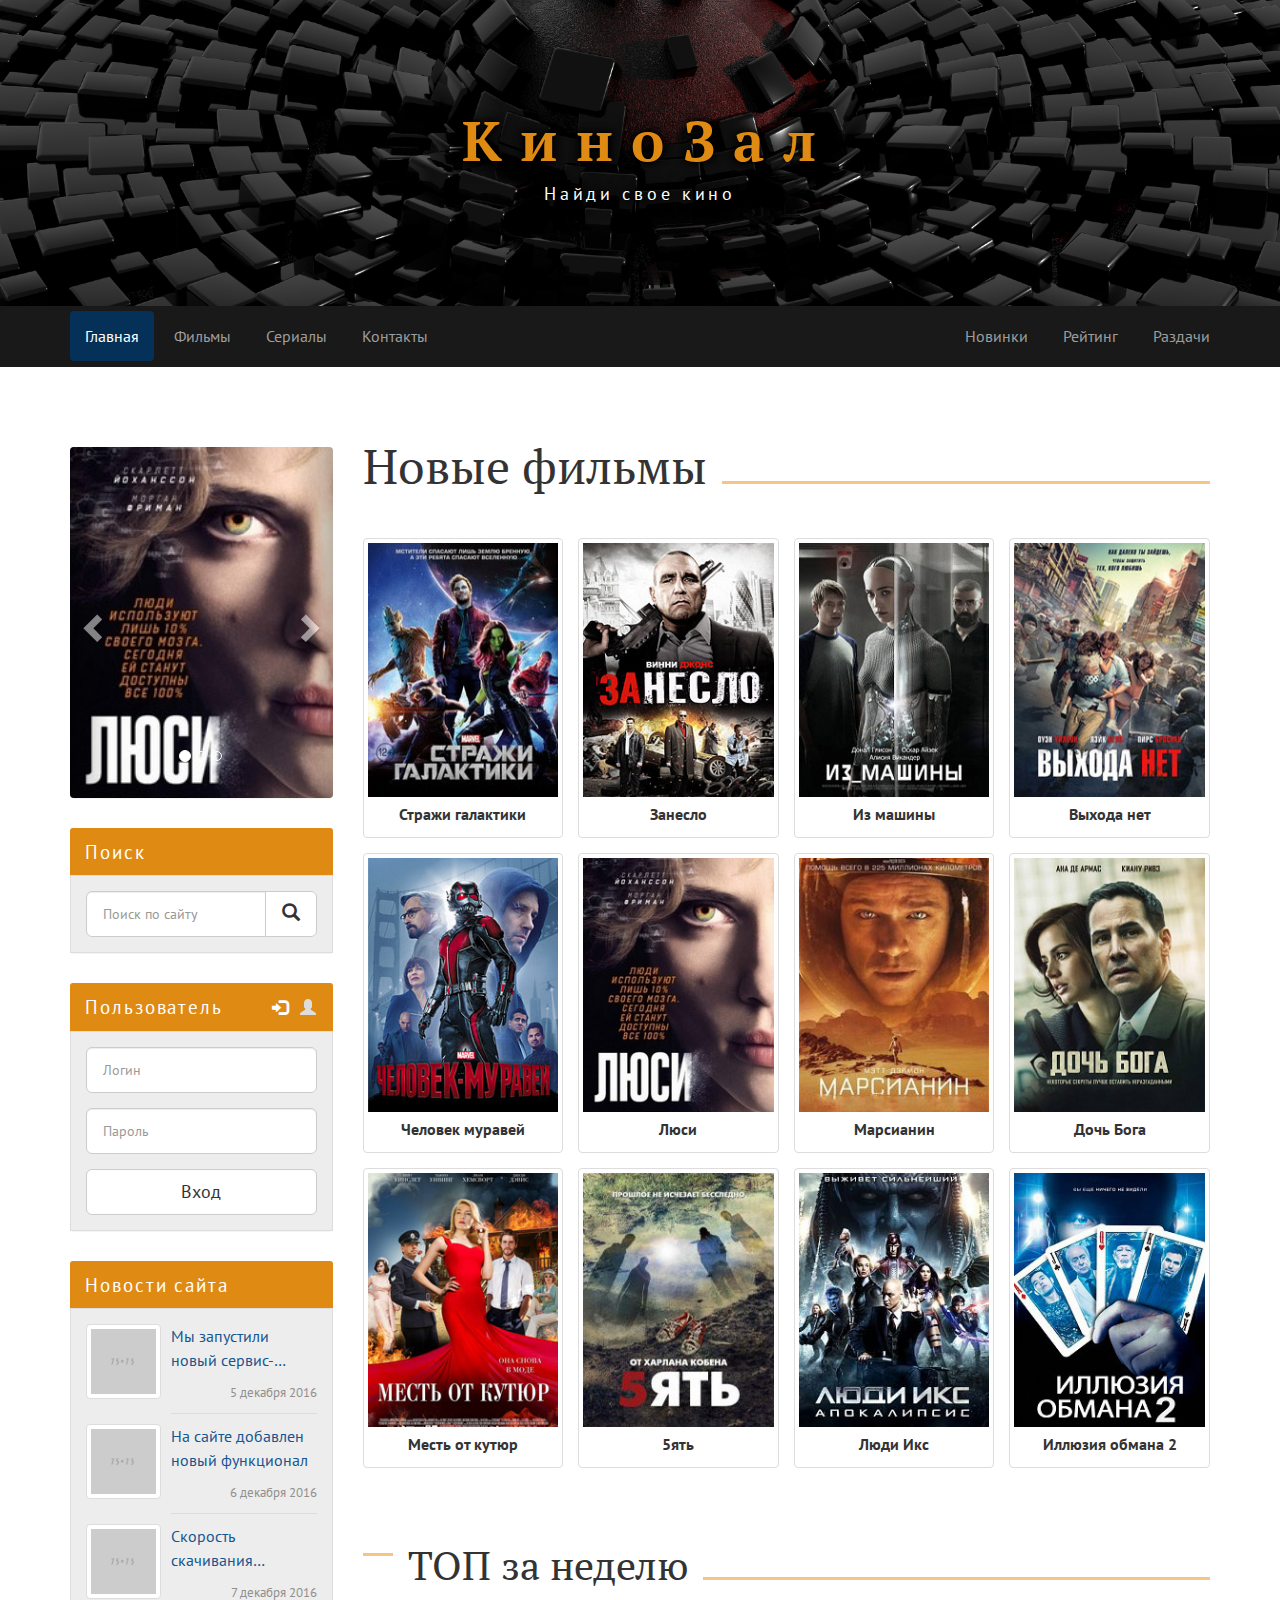
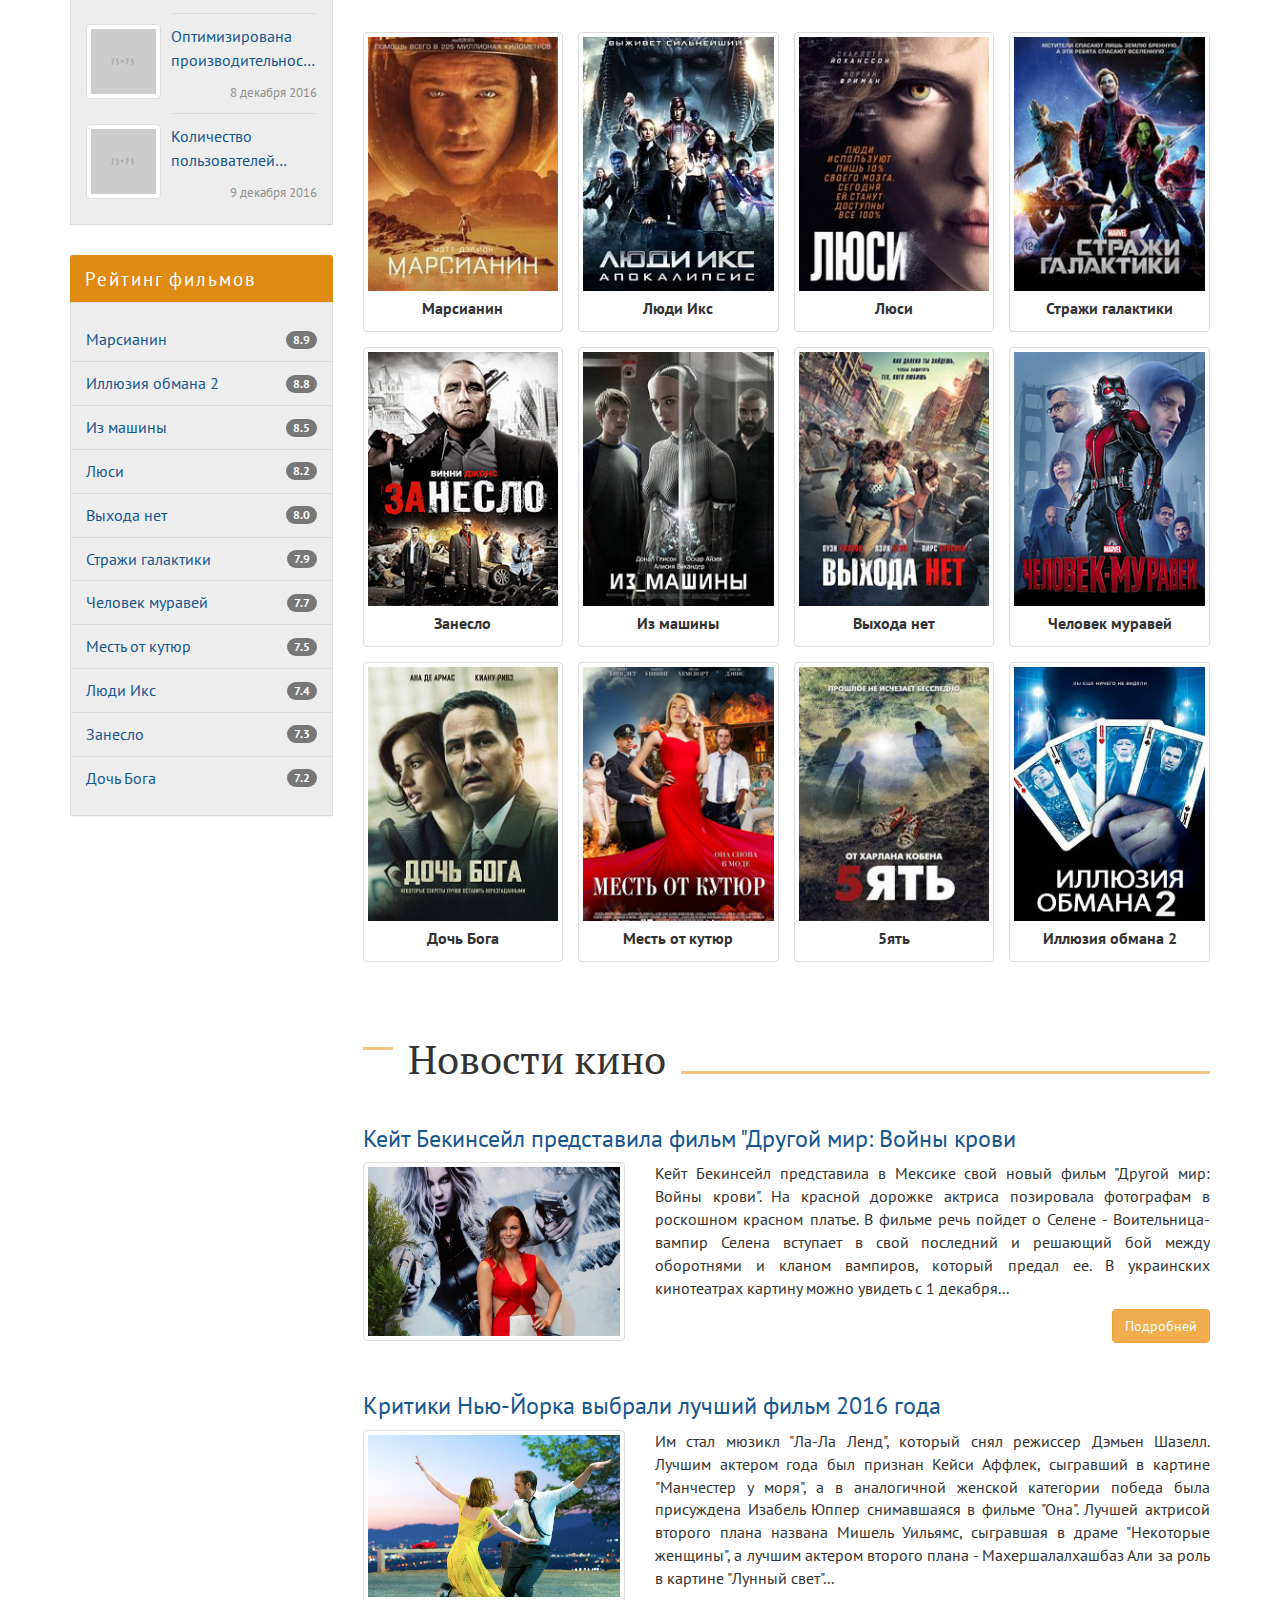
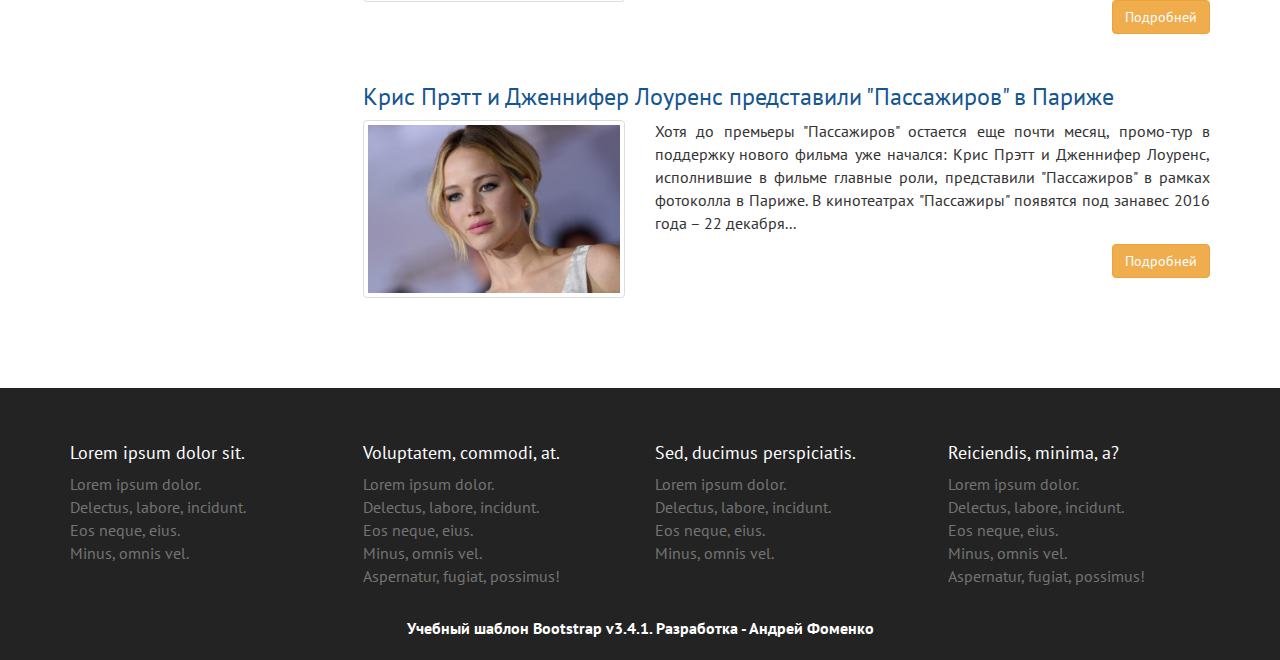
<file: index.html>
<!DOCTYPE html>

<html lang="ru">

<head>
  <meta charset="UTF-8">
  <meta name="viewport" content="width=device-width, initial-scale=1.0, minimum-scale=1.0">
  <meta http-equiv="X-UA-Compatible" content="ie=edge">
  <title>КиноЗал</title>
  <link href="libs/bootstrap/dist/css/bootstrap.min.css" rel="stylesheet">
  <link href="https://fonts.googleapis.com/css2?family=PT+Sans:wght@400;700&family=PT+Serif:wght@400;700&display=swap"
    rel="stylesheet">
  <link href="assets/css/style.css" rel="stylesheet">
  <link rel="icon" href="assets/img/favicon.png" type="image/x-icon">
  <!--[if lt IE 9]>
  <script src="https://oss.maxcdn.com/html5shiv/3.7.3/html5shiv.min.js"></script>
  <script src="https://oss.maxcdn.com/respond/1.4.2/respond.min.js"></script>
  <![endif]-->
</head>

<body>
  <header class="header">
    <div class="header-logo">
      <div class="container">

        <strong class="header-logo__title">КиноЗал</strong>
        <span class="header-logo__description">Найди свое кино</span>
      </div>
    </div>

    <div class="header-menu">
      <nav class="navbar navbar-inverse navbar-static-top">
        <div class="container">

          <div class="navbar-header">
            <button type="button" class="navbar-toggle collapsed" data-toggle="collapse" data-target="#navbar-top"
              aria-expanded="false">
              <span class="sr-only">Toggle navigation</span>
              <span class="icon-bar"></span>
              <span class="icon-bar"></span>
              <span class="icon-bar"></span>
            </button>

          </div>

          <div class="collapse navbar-collapse" id="navbar-top">
            <ul class="nav navbar-nav navbar-left">
              <li class="active"><a href="#">Главная<span class="sr-only">(current)</span></a></li>
              <li><a href="page.html">Фильмы</a></li>
              <li><a href="#">Сериалы</a></li>
              <li><a href="#">Контакты</a></li>

            </ul>

            <ul class="nav navbar-nav navbar-right">
              <li><a href="#">Новинки</a></li>
              <li><a href="#">Рейтинг</a></li>
              <li><a href="#">Раздачи</a></li>
            </ul>
          </div>
        </div>
      </nav>
    </div>
  </header>

  <div class="container">
    <div class="row">

      <main class="main col-lg-9 col-lg-push-3 col-md-8 col-md-push-4">

        <section class="site-search panel panel-info visible-sm visible-xs">
          <div class="panel-heading">Поиск</div>
          <div class="panel-body">

            <form action="search">
              <div class="input-group input-group-lg">
                <input class="form-control" name="search" type="search" placeholder="Поиск по сайту">
                <span class="input-group-btn">
                  <button class="btn btn-default" type="submit">
                    <span class="glyphicon glyphicon-search"></span>
                  </button>
                </span>
              </div>
            </form>
          </div>
        </section>

        <section class="user-login panel panel-info visible-sm visible-xs">
          <div class="panel-heading">Пользователь</div>
          <div class="panel-body">

            <ul class="user-login__tabs nav nav-tabs" role="tablist">
              <li role="presentation" class="active">
                <a href="#user-login-main" aria-controls="user-login-main" role="tab" data-toggle="tab">
                  <span class="glyphicon glyphicon-log-in"></span>
                </a>
              </li>
              <li role="presentation">
                <a href="#user-registration-main" aria-controls="user-registration-main" role="tab" data-toggle="tab">
                  <span class="glyphicon glyphicon-user"></span>
                </a>
              </li>
            </ul>

            <div class="user-login__content tab-content">
              <div role="tabpanel" class="tab-pane fade in active" id="user-login-main">
                <form action="login">
                  <div class="form-group">
                    <input class="form-control input-lg" type="text" placeholder="Логин">
                  </div>
                  <div class="form-group">
                    <input class="form-control input-lg" type="password" placeholder="Пароль">
                  </div>
                  <button class="btn btn-default btn-block btn-lg" type="submit">Вход</button>
                </form>
              </div>

              <div role="tabpanel" class="tab-pane fade" id="user-registration-main">
                <form action="registration">
                  <div class="form-group">
                    <input class="form-control input-lg" type="text" placeholder="Логин">
                  </div>
                  <div class="form-group">
                    <input class="form-control input-lg" type="password" placeholder="Пароль">
                  </div>
                  <div class="form-group">
                    <input class="form-control input-lg" type="email" placeholder="Email">
                  </div>
                  <button class="btn btn-default btn-block btn-lg" type="submit">Регистрация</button>
                </form>
              </div>
            </div>

          </div>
        </section>

        <section class="new-films">
          <h1 class="new-films-title">Новые фильмы</h1>
          <div class="new-films-row row">

            <article class="new-films-item col-lg-3 col-sm-4 col-xs-6">
              <div class="new-films-item__thumbnail thumbnail">
                <a href="">
                  <img class="new-films-item__img" src="assets/img/films/1266931.jpg" alt="">
                  <div class="new-films-item__caption caption">
                    <h3 class="new-films-item__title">Стражи галактики</h3>
                  </div>
                </a>
              </div>
            </article>

            <article class="new-films-item col-lg-3 col-sm-4 col-xs-6">
              <div class="new-films-item__thumbnail thumbnail">
                <a href="">
                  <img class="new-films-item__img" src="assets/img/films/1289488.jpg" alt="">
                  <div class="new-films-item__caption caption">
                    <h3 class="new-films-item__title">Занесло</h3>
                  </div>
                </a>
              </div>
            </article>

            <article class="new-films-item col-lg-3 col-sm-4 col-xs-6">
              <div class="new-films-item__thumbnail thumbnail">
                <a href="">
                  <img class="new-films-item__img" src="assets/img/films/1341151.jpg" alt="">
                  <div class="new-films-item__caption caption">
                    <h3 class="new-films-item__title">Из машины</h3>
                  </div>
                </a>
              </div>
            </article>

            <article class="new-films-item col-lg-3 col-sm-4 col-xs-6">
              <div class="new-films-item__thumbnail thumbnail">
                <a href="">
                  <img class="new-films-item__img" src="assets/img/films/1381061.jpg" alt="">
                  <div class="new-films-item__caption caption">
                    <h3 class="new-films-item__title">Выхода нет</h3>
                  </div>
                </a>
              </div>
            </article>

            <article class="new-films-item col-lg-3 col-sm-4 col-xs-6">
              <div class="new-films-item__thumbnail thumbnail">
                <a href="">
                  <img class="new-films-item__img" src="assets/img/films/1393263.jpg" alt="">
                  <div class="new-films-item__caption caption">
                    <h3 class="new-films-item__title">Человек муравей</h3>
                  </div>
                </a>
              </div>
            </article>

            <article class="new-films-item col-lg-3 col-sm-4 col-xs-6">
              <div class="new-films-item__thumbnail thumbnail">
                <a href="">
                  <img class="new-films-item__img" src="assets/img/films/1263242.jpg" alt="">
                  <div class="new-films-item__caption caption">
                    <h3 class="new-films-item__title">Люси</h3>
                  </div>
                </a>
              </div>
            </article>

            <article class="new-films-item col-lg-3 col-sm-4 col-xs-6">
              <div class="new-films-item__thumbnail thumbnail">
                <a href="">
                  <img class="new-films-item__img" src="assets/img/films/1401663.jpg" alt="">
                  <div class="new-films-item__caption caption">
                    <h3 class="new-films-item__title">Марсианин</h3>
                  </div>
                </a>
              </div>
            </article>

            <article class="new-films-item col-lg-3 col-sm-4 col-xs-6">
              <div class="new-films-item__thumbnail thumbnail">
                <a href="">
                  <img class="new-films-item__img" src="assets/img/films/1415999.jpg" alt="">
                  <div class="new-films-item__caption caption">
                    <h3 class="new-films-item__title">Дочь Бога</h3>
                  </div>
                </a>
              </div>
            </article>

            <article class="new-films-item col-lg-3 col-sm-4 col-xs-6">
              <div class="new-films-item__thumbnail thumbnail">
                <a href="">
                  <img class="new-films-item__img" src="assets/img/films/1423264.jpg" alt="">
                  <div class="new-films-item__caption caption">
                    <h3 class="new-films-item__title">Месть от кутюр</h3>
                  </div>
                </a>
              </div>
            </article>

            <article class="new-films-item col-lg-3 col-sm-4 col-xs-6">
              <div class="new-films-item__thumbnail thumbnail">
                <a href="">
                  <img class="new-films-item__img" src="assets/img/films/1441076.jpg" alt="">
                  <div class="new-films-item__caption caption">
                    <h3 class="new-films-item__title">5ять</h3>
                  </div>
                </a>
              </div>
            </article>

            <article class="new-films-item col-lg-3 col-sm-4 col-xs-6">
              <div class="new-films-item__thumbnail thumbnail">
                <a href="">
                  <img class="new-films-item__img" src="assets/img/films/1453229.jpg" alt="">
                  <div class="new-films-item__caption caption">
                    <h3 class="new-films-item__title">Люди Икс</h3>
                  </div>
                </a>
              </div>
            </article>

            <article class="new-films-item col-lg-3 col-sm-4 col-xs-6">
              <div class="new-films-item__thumbnail thumbnail">
                <a href="">
                  <img class="new-films-item__img" src="assets/img/films/1455536.jpg" alt="">
                  <div class="new-films-item__caption caption">
                    <h3 class="new-films-item__title">Иллюзия обмана 2</h3>
                  </div>
                </a>
              </div>
            </article>

          </div>
        </section>

        <section class="top-week">
          <h2 class="top-week-title">ТОП за неделю</h2>
          <div class="top-week-row row">

            <article class="top-week-item col-lg-3 col-sm-4 col-xs-6">
              <div class="top-week-item__thumbnail thumbnail">
                <a href="">
                  <img class="top-week-item__img" src="assets/img/films/1401663.jpg" alt="">
                  <div class="top-week-item__caption caption">
                    <h3 class="top-week-item__title">Марсианин</h3>
                  </div>
                </a>
              </div>
            </article>

            <article class="top-week-item col-lg-3 col-sm-4 col-xs-6">
              <div class="top-week-item__thumbnail thumbnail">
                <a href="">
                  <img class="top-week-item__img" src="assets/img/films/1453229.jpg" alt="">
                  <div class="top-week-item__caption caption">
                    <h3 class="top-week-item__title">Люди Икс</h3>
                  </div>
                </a>
              </div>
            </article>

            <article class="top-week-item col-lg-3 col-sm-4 col-xs-6">
              <div class="top-week-item__thumbnail thumbnail">
                <a href="">
                  <img class="top-week-item__img" src="assets/img/films/1263242.jpg" alt="">
                  <div class="top-week-item__caption caption">
                    <h3 class="top-week-item__title">Люси</h3>
                  </div>
                </a>
              </div>
            </article>

            <article class="top-week-item col-lg-3 col-sm-4 col-xs-6">
              <div class="top-week-item__thumbnail thumbnail">
                <a href="">
                  <img class="top-week-item__img" src="assets/img/films/1266931.jpg" alt="">
                  <div class="top-week-item__caption caption">
                    <h3 class="top-week-item__title">Стражи галактики</h3>
                  </div>
                </a>
              </div>
            </article>

            <article class="top-week-item col-lg-3 col-sm-4 col-xs-6">
              <div class="top-week-item__thumbnail thumbnail">
                <a href="">
                  <img class="top-week-item__img" src="assets/img/films/1289488.jpg" alt="">
                  <div class="top-week-item__caption caption">
                    <h3 class="top-week-item__title">Занесло</h3>
                  </div>
                </a>
              </div>
            </article>

            <article class="top-week-item col-lg-3 col-sm-4 col-xs-6">
              <div class="top-week-item__thumbnail thumbnail">
                <a href="">
                  <img class="top-week-item__img" src="assets/img/films/1341151.jpg" alt="">
                  <div class="top-week-item__caption caption">
                    <h3 class="top-week-item__title">Из машины</h3>
                  </div>
                </a>
              </div>
            </article>

            <article class="top-week-item col-lg-3 col-sm-4 col-xs-6">
              <div class="top-week-item__thumbnail thumbnail">
                <a href="">
                  <img class="top-week-item__img" src="assets/img/films/1381061.jpg" alt="">
                  <div class="top-week-item__caption caption">
                    <h3 class="top-week-item__title">Выхода нет</h3>
                  </div>
                </a>
              </div>
            </article>

            <article class="top-week-item col-lg-3 col-sm-4 col-xs-6">
              <div class="top-week-item__thumbnail thumbnail">
                <a href="">
                  <img class="top-week-item__img" src="assets/img/films/1393263.jpg" alt="">
                  <div class="top-week-item__caption caption">
                    <h3 class="top-week-item__title">Человек муравей</h3>
                  </div>
                </a>
              </div>
            </article>

            <article class="top-week-item col-lg-3 col-sm-4 col-xs-6">
              <div class="top-week-item__thumbnail thumbnail">
                <a href="">
                  <img class="top-week-item__img" src="assets/img/films/1415999.jpg" alt="">
                  <div class="top-week-item__caption caption">
                    <h3 class="top-week-item__title">Дочь Бога</h3>
                  </div>
                </a>
              </div>
            </article>

            <article class="top-week-item col-lg-3 col-sm-4 col-xs-6">
              <div class="top-week-item__thumbnail thumbnail">
                <a href="">
                  <img class="top-week-item__img" src="assets/img/films/1423264.jpg" alt="">
                  <div class="top-week-item__caption caption">
                    <h3 class="top-week-item__title">Месть от кутюр</h3>
                  </div>
                </a>
              </div>
            </article>

            <article class="top-week-item col-lg-3 col-sm-4 col-xs-6">
              <div class="top-week-item__thumbnail thumbnail">
                <a href="">
                  <img class="top-week-item__img" src="assets/img/films/1441076.jpg" alt="">
                  <div class="top-week-item__caption caption">
                    <h3 class="top-week-item__title">5ять</h3>
                  </div>
                </a>
              </div>
            </article>

            <article class="top-week-item col-lg-3 col-sm-4 col-xs-6">
              <div class="top-week-item__thumbnail thumbnail">
                <a href="">
                  <img class="top-week-item__img" src="assets/img/films/1455536.jpg" alt="">
                  <div class="top-week-item__caption caption">
                    <h3 class="top-week-item__title">Иллюзия обмана 2</h3>
                  </div>
                </a>
              </div>
            </article>

          </div>
        </section>

        <section class="film-news">
          <h2 class="film-news__title">Новости кино</h2>

          <article class="film-news-item">
            <h3 class="film-news-item__title">
              <a href="">Кейт Бекинсейл представила фильм "Другой мир: Войны крови</a>
            </h3>
            <div class="row">
              <div class="col-sm-4">
                <div class="film-news-item__thumbnail thumbnail">
                  <img class="film-news-item__img" src="assets/img/news/news-1.jpg" alt="Кадр из фильма">
                </div>
              </div>
              <div class="col-sm-8">
                <p class="film-news-item__about">Кейт Бекинсейл представила в Мексике свой новый фильм "Другой мир:
                  Войны крови". На красной дорожке актриса позировала фотографам в роскошном красном платье. В фильме
                  речь пойдет о Селене - Воительница-вампир Селена вступает в свой последний и решающий бой между
                  оборотнями и кланом вампиров, который предал ее. В украинских кинотеатрах картину можно увидеть с 1
                  декабря...</p>
                <a href="#" class="film-news-item__btn btn btn-warning" role="button">Подробней</a>
              </div>
            </div>
          </article>

          <article class="film-news-item">
            <h3 class="film-news-item__title"><a href="">Критики Нью-Йорка выбрали лучший фильм 2016 года</a></h3>
            <div class="row">
              <div class="col-sm-4">
                <div class="film-news-item__thumbnail thumbnail">
                  <img class="film-news-item__img" src="assets/img/news/news-2.jpg" alt="Кадр из фильма">
                </div>
              </div>
              <div class="col-sm-8">
                <p class="film-news-item__about">Им стал мюзикл "Ла-Ла Ленд", который снял режиссер Дэмьен Шазелл.
                  Лучшим актером года был признан Кейси Аффлек, сыгравший в картине "Манчестер у моря", а в аналогичной
                  женской категории победа была присуждена Изабель Юппер снимавшаяся в фильме "Она". Лучшей актрисой
                  второго плана названа Мишель Уильямс, сыгравшая в драме "Некоторые женщины", а лучшим актером второго
                  плана - Махершалалхашбаз Али за роль в картине "Лунный свет"...</p>
                <a href="#" class="film-news-item__btn btn btn-warning" role="button">Подробней</a>
              </div>
            </div>
          </article>

          <article class="film-news-item">
            <h3 class="film-news-item__title">
              <a href="">Крис Прэтт и Дженнифер Лоуренс представили "Пассажиров" в Париже</a>
            </h3>
            <div class="row">
              <div class="col-sm-4">
                <div class="film-news-item__thumbnail thumbnail">
                  <a href="">
                    <img class="film-news-item__img" src="assets/img/news/news-3.jpg" alt="Кадр из фильма">
                  </a>
                </div>
              </div>
              <div class="col-sm-8">
                <p class="film-news-item__about">Хотя до премьеры "Пассажиров" остается еще почти месяц, промо-тур в
                  поддержку нового фильма уже начался: Крис Прэтт и Дженнифер Лоуренс, исполнившие в фильме главные
                  роли, представили "Пассажиров" в рамках фотоколла в Париже. В кинотеатрах "Пассажиры" появятся под
                  занавес 2016 года – 22 декабря...</p>
                <a href="#" class="film-news-item__btn btn btn-warning" role="button">Подробней</a>
              </div>
            </div>
          </article>

        </section>

      </main>

      <aside class="left-sidebar col-lg-3 col-lg-pull-9 col-md-4 col-md-pull-8">

        <div class="vertical-slider panel panel-info visible-lg visible-md">

          <div id="vertical-carousel" class="carousel slide" data-ride="carousel">
            <!-- Indicators -->
            <ol class="carousel-indicators">
              <li data-target="#vertical-carousel" data-slide-to="0" class="active"></li>
              <li data-target="#vertical-carousel" data-slide-to="1"></li>
              <li data-target="#vertical-carousel" data-slide-to="2"></li>
            </ol>
            <!-- Wrapper for slides -->
            <div class="carousel-inner" role="listbox">

              <div class="item active">
                <img class="vertical-slider__img" src="assets/img/films/1263242.jpg" alt="Film title">
              </div>

              <div class="item">
                <img class="vertical-slider__img" src="assets/img/films/1266931.jpg" alt="Film title">
              </div>

              <div class="item">
                <img class="vertical-slider__img" src="assets/img/films/1289488.jpg" alt="Film title">
              </div>

            </div>
            <!-- Controls -->
            <a class="left carousel-control" href="#vertical-carousel" role="button" data-slide="prev">
              <span class="glyphicon glyphicon-chevron-left" aria-hidden="true"></span>
              <span class="sr-only">Previous</span>
            </a>
            <a class="right carousel-control" href="#vertical-carousel" role="button" data-slide="next">
              <span class="glyphicon glyphicon-chevron-right" aria-hidden="true"></span>
              <span class="sr-only">Next</span>
            </a>
          </div>

        </div>

        <div class="site-search panel panel-info visible-lg visible-md">
          <div class="panel-heading">Поиск</div>
          <div class="panel-body">

            <form action="search">
              <div class="input-group input-group-lg">
                <input class="form-control" name="search" type="search" placeholder="Поиск по сайту">
                <span class="input-group-btn">
                  <button class="btn btn-default" type="submit">
                    <span class="glyphicon glyphicon-search"></span>
                  </button>
                </span>
              </div>
            </form>
          </div>
        </div>

        <div class="user-login panel panel-info visible-lg visible-md">
          <div class="panel-heading">Пользователь</div>
          <div class="panel-body">
            <!-- Nav tabs -->
            <ul class="user-login__tabs nav nav-tabs" role="tablist">
              <li role="presentation" class="active">
                <a href="#user-login-sidebar" aria-controls="user-login-sidebar" role="tab" data-toggle="tab">
                  <span class="glyphicon glyphicon-log-in"></span>
                </a>
              </li>
              <li role="presentation">
                <a href="#user-registration-sidebar" aria-controls="user-registration-sidebar" role="tab"
                  data-toggle="tab">
                  <span class="glyphicon glyphicon-user"></span>
                </a>
              </li>
            </ul>
            <!-- Tab panes -->
            <div class="user-login__content tab-content">
              <div role="tabpanel" class="tab-pane fade in active" id="user-login-sidebar">
                <form action="login">
                  <div class="form-group">
                    <input class="form-control input-lg" type="text" name="login" placeholder="Логин">
                  </div>
                  <div class="form-group">
                    <input class="form-control input-lg" type="password" name="passw" placeholder="Пароль">
                  </div>
                  <button class="btn btn-default btn-block btn-lg" type="submit">Вход</button>
                </form>
              </div>

              <div role="tabpanel" class="tab-pane fade" id="user-registration-sidebar">
                <form action="registration">
                  <div class="form-group">
                    <input class="form-control input-lg" type="text" name="login" placeholder="Логин">
                  </div>
                  <div class="form-group">
                    <input class="form-control input-lg" type="password" name="passw" placeholder="Пароль">
                  </div>
                  <div class="form-group">
                    <input class="form-control input-lg" type="email" name="email" placeholder="Email">
                  </div>
                  <button class="btn btn-default btn-block btn-lg" type="submit">Регистрация</button>
                </form>
              </div>
            </div>

          </div>
        </div>

        <div class="site-news panel panel-info">
          <div class="panel-heading">Новости сайта</div>
          <div class="panel-body">
            <div class="site-news-item">
              <div class="site-news-item__thumbnail thumbnail">
                <img class="site-news-item__image" src="assets/img/75x75.png" alt="">
              </div>
              <div class="site-news-item__title">
                <a class="site-news-item__link" href="">Мы запустили новый сервис-Киномонстр</a>
              </div>
              <div class="site-news-item__date">5 декабря 2016</div>
            </div>
            <div class="site-news-item">
              <div class="site-news-item__thumbnail thumbnail">
                <img class="site-news-item__image" src="assets/img/75x75.png" alt="">
              </div>
              <div class="site-news-item__title">
                <a class="site-news-item__link" href="">На сайте добавлен новый функционал</a>
              </div>
              <div class="site-news-item__date">6 декабря 2016</div>
            </div>
            <div class="site-news-item">
              <div class="site-news-item__thumbnail thumbnail">
                <img class="site-news-item__image" src="assets/img/75x75.png" alt="">
              </div>
              <div class="site-news-item__title">
                <a class="site-news-item__link" href="">Скорость скачивания фильмов увеличена</a>
              </div>
              <div class="site-news-item__date">7 декабря 2016</div>
            </div>
            <div class="site-news-item">
              <div class="site-news-item__thumbnail thumbnail">
                <img class="site-news-item__image" src="assets/img/75x75.png" alt="">
              </div>
              <div class="site-news-item__title">
                <a class="site-news-item__link" href="">Оптимизирована производительность сервера</a>
              </div>
              <div class="site-news-item__date">8 декабря 2016</div>
            </div>
            <div class="site-news-item">
              <div class="site-news-item__thumbnail thumbnail">
                <img class="site-news-item__image" src="assets/img/75x75.png" alt="">
              </div>
              <div class="site-news-item__title">
                <a class="site-news-item__link" href="">Количество пользователей перевалило за 10 000</a>
              </div>
              <div class="site-news-item__date">9 декабря 2016</div>
            </div>
          </div>
        </div>

        <div class="top-films panel panel-info">
          <div class="panel-heading">Рейтинг фильмов</div>
          <div class="top-films__body panel-body">

            <div class="top-films__list list-group">
              <a class="top-films__item list-group-item" href="#">Марсианин
                <span class="top-films__badge badge">8.9</span>
              </a>
              <a class="top-films__item list-group-item" href="#">Иллюзия обмана 2
                <span class="top-films__badge badge">8.8</span>
              </a>
              <a class="top-films__item list-group-item" href="#">Из машины
                <span class="top-films__badge badge">8.5</span>
              </a>
              <a class="top-films__item list-group-item" href="#">Люси
                <span class="top-films__badge badge">8.2</span>
              </a>
              <a class="top-films__item list-group-item" href="#">Выхода нет
                <span class="top-films__badge badge">8.0</span>
              </a>
              <a class="top-films__item list-group-item" href="#">Стражи галактики
                <span class="top-films__badge badge">7.9</span>
              </a>
              <a class="top-films__item list-group-item" href="#">Человек муравей
                <span class="top-films__badge badge">7.7</span>
              </a>
              <a class="top-films__item list-group-item" href="#">Месть от кутюр
                <span class="top-films__badge badge">7.5</span>
              </a>
              <a class="top-films__item list-group-item" href="#">Люди Икс
                <span class="top-films__badge badge">7.4</span>
              </a>
              <a class="top-films__item list-group-item" href="#">Занесло
                <span class="top-films__badge badge">7.3</span>
              </a>
              <a class="top-films__item list-group-item" href="#">Дочь Бога
                <span class="top-films__badge badge">7.2</span>
              </a>
            </div>

          </div>
        </div>

      </aside>
    </div>
  </div>

  <footer class="footer">
    <div class="container">
      <div class="row">

        <div class="footer-group footer-group-top col-md-3 col-xs-6">
          <h4 class="footer-group__title">Lorem ipsum dolor sit.</h4>
          <ul class="footer-group__list">
            <li><a class="footer-group__link" href="">Lorem ipsum dolor.</a></li>
            <li><a class="footer-group__link" href="">Delectus, labore, incidunt.</a></li>
            <li><a class="footer-group__link" href="">Eos neque, eius.</a></li>
            <li><a class="footer-group__link" href="">Minus, omnis vel.</a></li>
          </ul>
        </div>

        <div class="footer-group footer-group-top col-md-3 col-xs-6">
          <h4 class="footer-group__title">Voluptatem, commodi, at.</h4>
          <ul class="footer-group__list">
            <li><a class="footer-group__link" href="">Lorem ipsum dolor.</a></li>
            <li><a class="footer-group__link" href="">Delectus, labore, incidunt.</a></li>
            <li><a class="footer-group__link" href="">Eos neque, eius.</a></li>
            <li><a class="footer-group__link" href="">Minus, omnis vel.</a></li>
            <li><a class="footer-group__link" href="">Aspernatur, fugiat, possimus!</a></li>
          </ul>
        </div>

        <div class="footer-group footer-group-button col-md-3 col-xs-6">
          <h4 class="footer-group__title">Sed, ducimus perspiciatis.</h4>
          <ul class="footer-group__list">
            <li><a class="footer-group__link" href="">Lorem ipsum dolor.</a></li>
            <li><a class="footer-group__link" href="">Delectus, labore, incidunt.</a></li>
            <li><a class="footer-group__link" href="">Eos neque, eius.</a></li>
            <li><a class="footer-group__link" href="">Minus, omnis vel.</a></li>
          </ul>
        </div>

        <div class="footer-group footer-group-button col-md-3 col-xs-6">
          <h4 class="footer-group__title">Reiciendis, minima, a?</h4>
          <ul class="footer-group__list">
            <li><a class="footer-group__link" href="">Lorem ipsum dolor.</a></li>
            <li><a class="footer-group__link" href="">Delectus, labore, incidunt.</a></li>
            <li><a class="footer-group__link" href="">Eos neque, eius.</a></li>
            <li><a class="footer-group__link" href="">Minus, omnis vel.</a></li>
            <li><a class="footer-group__link" href="">Aspernatur, fugiat, possimus!</a></li>
          </ul>
        </div>

      </div>
      <div class="row">
        <div class="footer__main col-xs-12">
          <a href="https://fomenko.top/">
            <strong>Учебный шаблон Bootstrap v3.4.1. Разработка - Андрей Фоменко</strong>
          </a>
        </div>
      </div>
    </div>
  </footer>

  <script src="libs/jquery/dist/jquery.min.js"></script>
  <script src="libs/bootstrap/dist/js/bootstrap.min.js"></script>
</body>

</html>
</file>
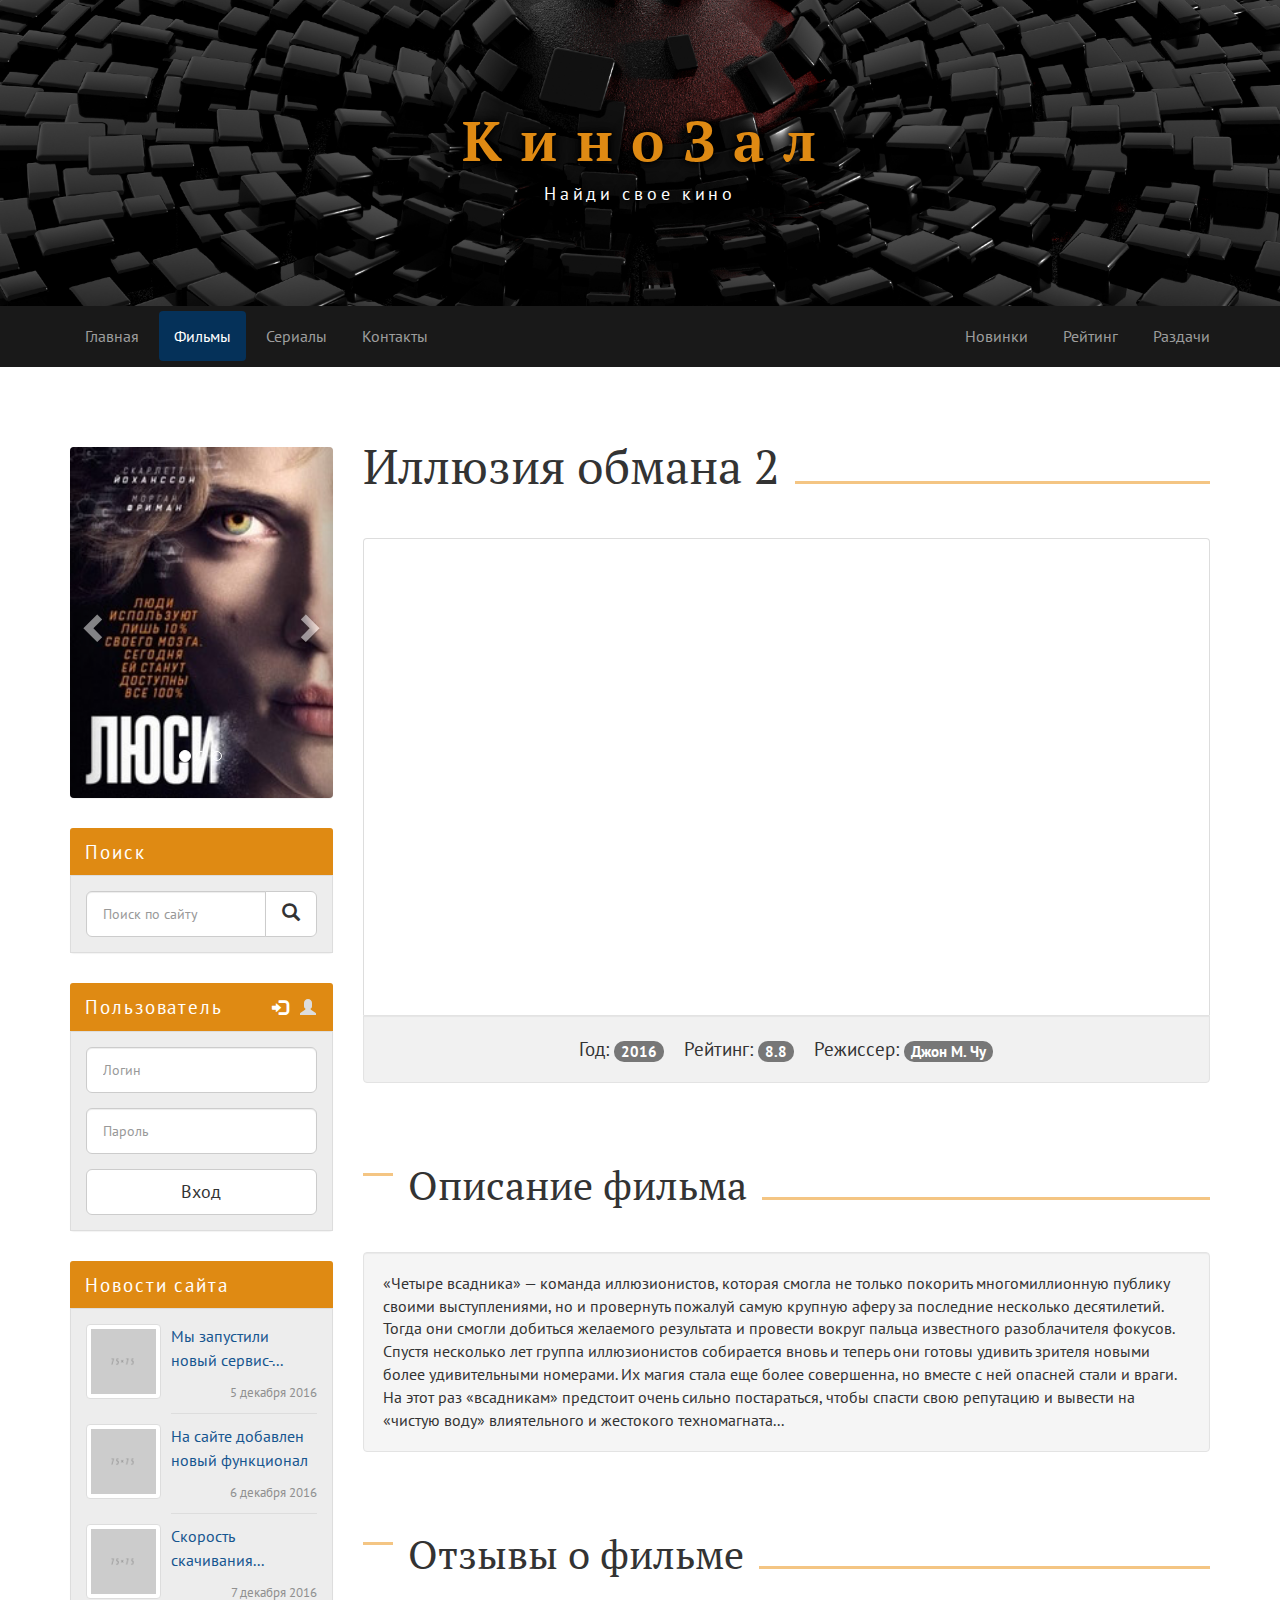
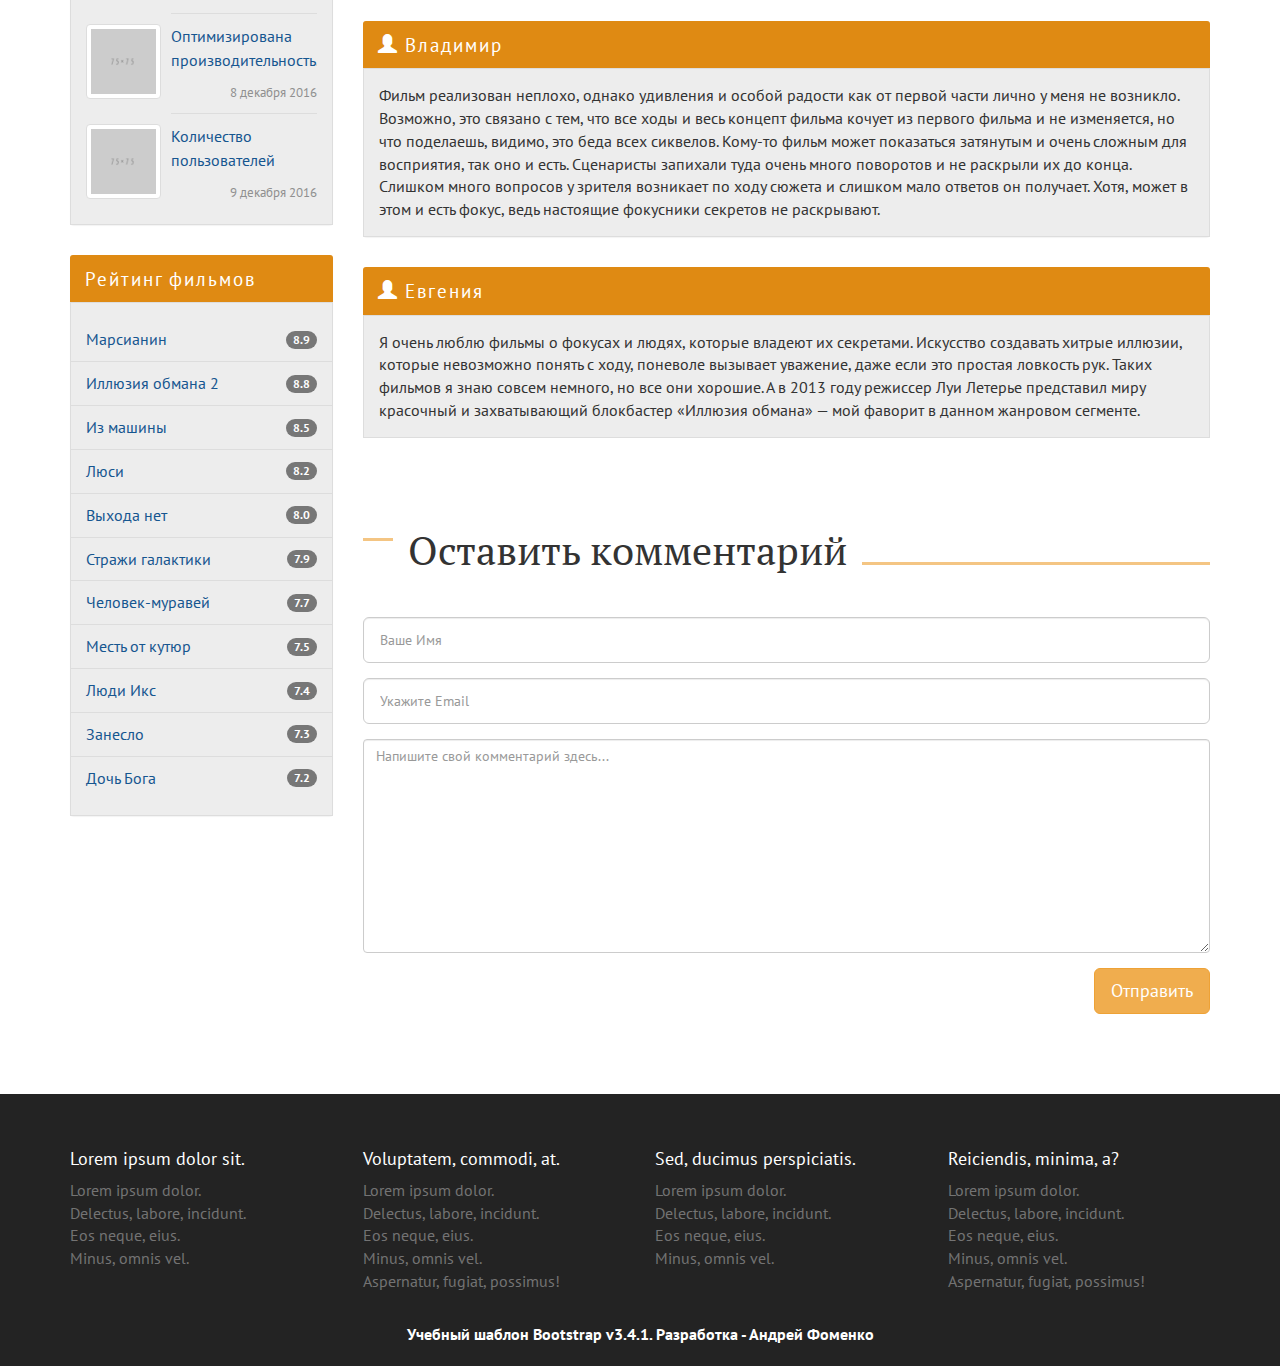
<file: page.html>
<!DOCTYPE html>

<html lang="ru">

<head>
  <meta charset="UTF-8">
  <meta name="viewport" content="width=device-width, initial-scale=1.0, minimum-scale=1.0">
  <meta http-equiv="X-UA-Compatible" content="ie=edge">
  <title>КиноЗал</title>
  <link href="libs/bootstrap/dist/css/bootstrap.min.css" rel="stylesheet">
  <link href="https://fonts.googleapis.com/css2?family=PT+Sans:wght@400;700&family=PT+Serif:wght@400;700&display=swap"
    rel="stylesheet">
  <link href="assets/css/style.css" rel="stylesheet">
  <link rel="icon" href="assets/img/favicon.png" type="image/x-icon">
  <!--[if lt IE 9]>
  <script src="https://oss.maxcdn.com/html5shiv/3.7.3/html5shiv.min.js"></script>
  <script src="https://oss.maxcdn.com/respond/1.4.2/respond.min.js"></script>
  <![endif]-->
</head>

<body>

  <header class="header">
    <div class="header-logo">
      <div class="container">

        <strong class="header-logo__title">КиноЗал</strong>
        <span class="header-logo__description">Найди свое кино</span>
      </div>
    </div>

    <div class="header-menu">
      <nav class="navbar navbar-inverse navbar-static-top">
        <div class="container">

          <div class="navbar-header">
            <button type="button" class="navbar-toggle collapsed" data-toggle="collapse" data-target="#navbar-top"
              aria-expanded="false">
              <span class="sr-only">Toggle navigation</span>
              <span class="icon-bar"></span>
              <span class="icon-bar"></span>
              <span class="icon-bar"></span>
            </button>

          </div>

          <div class="collapse navbar-collapse" id="navbar-top">
            <ul class="nav navbar-nav navbar-left">
              <li><a href="index.html">Главная<span class="sr-only">(current)</span></a></li>
              <li class="active"><a href="#">Фильмы</a></li>
              <li><a href="#">Сериалы</a></li>
              <li><a href="#">Контакты</a></li>

            </ul>

            <ul class="nav navbar-nav navbar-right">
              <li><a href="#">Новинки</a></li>
              <li><a href="#">Рейтинг</a></li>
              <li><a href="#">Раздачи</a></li>
            </ul>
          </div>
        </div>
      </nav>
    </div>
  </header>

  <div class="container">
    <div class="row">

      <main class="main col-lg-9 col-lg-push-3 col-md-8 col-md-push-4">

        <section class="site-search panel panel-info visible-sm visible-xs">
          <div class="panel-heading">Поиск</div>
          <div class="panel-body">

            <form action="search">
              <div class="input-group input-group-lg">
                <input class="form-control" name="search" type="search" placeholder="Поиск по сайту">
                <span class="input-group-btn">
                  <button class="btn btn-default" type="submit"><span
                      class="glyphicon glyphicon-search"></span></button>
                </span>
              </div>
            </form>
          </div>
        </section>

        <section class="user-login panel panel-info visible-sm visible-xs">
          <div class="panel-heading">Пользователь</div>
          <div class="panel-body">
            <!-- Nav tabs -->
            <ul class="user-login__tabs nav nav-tabs" role="tablist">
              <li role="presentation" class="active">
                <a href="#user-login-main" aria-controls="user-login-main" role="tab" data-toggle="tab">
                  <span class="glyphicon glyphicon-log-in"></span>
                </a>
              </li>
              <li role="presentation">
                <a href="#user-registration-main" aria-controls="user-registration-main" role="tab" data-toggle="tab">
                  <span class="glyphicon glyphicon-user"></span>
                </a>
              </li>
            </ul>
            <!-- Tab panes -->
            <div class="user-login__content tab-content">
              <div role="tabpanel" class="tab-pane fade in active" id="user-login-main">
                <form action="login">
                  <div class="form-group">
                    <input class="form-control input-lg" type="text" name="login" placeholder="Логин">
                  </div>
                  <div class="form-group">
                    <input class="form-control input-lg" type="password" name="passw" placeholder="Пароль">
                  </div>
                  <button class="btn btn-default btn-block btn-lg" type="submit">Вход</button>
                </form>
              </div>

              <div role="tabpanel" class="tab-pane fade" id="user-registration-main">
                <form action="registration">
                  <div class="form-group">
                    <input class="form-control input-lg" type="text" name="login" placeholder="Логин">
                  </div>
                  <div class="form-group">
                    <input class="form-control input-lg" type="password" name="passw" placeholder="Пароль">
                  </div>
                  <div class="form-group">
                    <input class="form-control input-lg" type="email" name="email" placeholder="Email">
                  </div>
                  <button class="btn btn-default btn-block btn-lg" type="submit">Регистрация</button>
                </form>
              </div>
            </div>

          </div>
        </section>

        <section class="film-video">
          <h1 class="film-video-title">Иллюзия обмана 2</h1>
          <div class="embed-responsive embed-responsive-16by9">
            <iframe class="embed-responsive-item" src="https://www.youtube.com/embed/47DzVAIzSQI"
              allowfullscreen=""></iframe>
          </div>
          <div class="film-video__well well text-center">
            <span class="film-video__sign">Год: <span class="film-video__badge badge">2016</span></span>
            <span class="film-video__sign">Рейтинг: <span class="film-video__badge badge">8.8</span></span>
            <span class="film-video__sign">Режисcер: <span class="film-video__badge badge">Джон М. Чу</span></span>
          </div>
        </section>

        <section class="film-description">
          <h2 class="film-description__title">Описание фильма</h2>
          <div class="well">
            <p class="film-description__text">«Четыре всадника» — команда иллюзионистов, которая смогла не только
              покорить многомиллионную публику своими выступлениями, но и провернуть пожалуй самую крупную аферу за
              последние несколько десятилетий. Тогда они смогли добиться желаемого результата и провести вокруг пальца
              известного разоблачителя фокусов. Спустя несколько лет группа иллюзионистов собирается вновь и теперь они
              готовы удивить зрителя новыми более удивительными номерами. Их магия стала еще более совершенна, но вместе
              с ней опасней стали и враги. На этот раз «всадникам» предстоит очень сильно постараться, чтобы спасти свою
              репутацию и вывести на «чистую воду» влиятельного и жестокого техномагната...</p>
          </div>
        </section>

        <section class="user-review">
          <h2 class="user-review__title">Отзывы о фильме</h2>

          <div class="user-review-panel panel panel-default">
            <div class="user-review-panel__heading panel-heading">
              <span class="user-review-panel__icon glyphicon glyphicon-user"></span>
              <span class="user-review-panel__name">Владимир</span>
            </div>
            <div class="user-review-panel__text panel-body">
              <p>Фильм реализован неплохо, однако удивления и особой радости как от первой части лично у меня не
                возникло. Возможно, это связано с тем, что все ходы и весь концепт фильма кочует из первого фильма и не
                изменяется, но что поделаешь, видимо, это беда всех сиквелов. Кому-то фильм может показаться затянутым и
                очень сложным для восприятия, так оно и есть. Сценаристы запихали туда очень много поворотов и не
                раскрыли их до конца. Слишком много вопросов у зрителя возникает по ходу сюжета и слишком мало ответов
                он получает. Хотя, может в этом и есть фокус, ведь настоящие фокусники секретов не раскрывают.</p>
            </div>
          </div>

          <div class="user-review-panel panel panel-default">
            <div class="user-review-panel__heading panel-heading">
              <span class="user-review-panel__icon glyphicon glyphicon-user"></span>
              <span class="user-review-panel__name">Евгения</span>
            </div>
            <div class="user-review-panel__text panel-body">
              <p>Я очень люблю фильмы о фокусах и людях, которые владеют их секретами. Искусство создавать хитрые
                иллюзии, которые невозможно понять с ходу, поневоле вызывает уважение, даже если это простая ловкость
                рук. Таких фильмов я знаю совсем немного, но все они хорошие. А в 2013 году режиссер Луи Летерье
                представил миру красочный и захватывающий блокбастер «Иллюзия обмана» — мой фаворит в данном жанровом
                сегменте.</p>
            </div>
          </div>

        </section>

        <section class="comment-film-form">
          <h2>Оставить комментарий</h2>
          <form action="comments">
            <div class="form-group">
              <input class="form-control input-lg" name="user-name" type="text" maxlength="100" placeholder="Ваше имя">
            </div>
            <div class="form-group">
              <input class="form-control input-lg" name="user-email" type="email" maxlength="100"
                placeholder="Укажите Email">
            </div>
            <div class="form-group">
              <textarea class="form-control" name="user-comment" rows="10" maxlength="2000"
                placeholder="Напишите свой комментарий здесь..."></textarea>
            </div>
            <button class="comment-film-form__btn btn btn-warning btn-lg" type="submit">Отправить</button>
          </form>

        </section>

      </main>

      <aside class="left-sidebar col-lg-3 col-lg-pull-9 col-md-4 col-md-pull-8">

        <div class="vertical-slider panel panel-info visible-lg visible-md">

          <div id="vertical-carousel" class="carousel slide" data-ride="carousel">
            <!-- Indicators -->
            <ol class="carousel-indicators">
              <li data-target="#vertical-carousel" data-slide-to="0" class="active"></li>
              <li data-target="#vertical-carousel" data-slide-to="1"></li>
              <li data-target="#vertical-carousel" data-slide-to="2"></li>
            </ol>

            <div class="carousel-inner" role="listbox">

              <div class="item active">
                <img class="vertical-slider__img" src="assets/img/films/1263242.jpg" alt="Film title">
              </div>

              <div class="item">
                <img class="vertical-slider__img" src="assets/img/films/1266931.jpg" alt="Film title">
              </div>

              <div class="item">
                <img class="vertical-slider__img" src="assets/img/films/1289488.jpg" alt="Film title">
              </div>

            </div>

            <a class="left carousel-control" href="#vertical-carousel" role="button" data-slide="prev">
              <span class="glyphicon glyphicon-chevron-left" aria-hidden="true"></span>
              <span class="sr-only">Previous</span>
            </a>
            <a class="right carousel-control" href="#vertical-carousel" role="button" data-slide="next">
              <span class="glyphicon glyphicon-chevron-right" aria-hidden="true"></span>
              <span class="sr-only">Next</span>
            </a>
          </div>

        </div>

        <div class="site-search panel panel-info visible-lg visible-md">
          <div class="panel-heading">Поиск</div>
          <div class="panel-body">

            <form action="search">
              <div class="input-group input-group-lg">
                <input class="form-control" name="search" type="search" placeholder="Поиск по сайту">
                <span class="input-group-btn">
                  <button class="btn btn-default" type="submit">
                    <span class="glyphicon glyphicon-search"></span>
                  </button>
                </span>
              </div>
            </form>
          </div>
        </div>

        <div class="user-login panel panel-info visible-lg visible-md">
          <div class="panel-heading">Пользователь</div>
          <div class="panel-body">

            <ul class="user-login__tabs nav nav-tabs" role="tablist">
              <li role="presentation" class="active">
                <a href="#user-login-sidebar" aria-controls="user-login-sidebar" role="tab" data-toggle="tab">
                  <span class="glyphicon glyphicon-log-in"></span>
                </a>
              </li>
              <li role="presentation">
                <a href="#user-registration-sidebar" aria-controls="user-registration-sidebar" role="tab"
                  data-toggle="tab">
                  <span class="glyphicon glyphicon-user"></span>
                </a>
              </li>
            </ul>

            <div class="user-login__content tab-content">
              <div role="tabpanel" class="tab-pane fade in active" id="user-login-sidebar">
                <form action="login">
                  <div class="form-group">
                    <input class="form-control input-lg" type="text" name="login" placeholder="Логин">
                  </div>
                  <div class="form-group">
                    <input class="form-control input-lg" type="password" name="passw" placeholder="Пароль">
                  </div>
                  <button class="btn btn-default btn-block btn-lg" type="submit">Вход</button>
                </form>
              </div>

              <div role="tabpanel" class="tab-pane fade" id="user-registration-sidebar">
                <form action="registration">
                  <div class="form-group">
                    <input class="form-control input-lg" type="text" name="login" placeholder="Логин">
                  </div>
                  <div class="form-group">
                    <input class="form-control input-lg" type="password" name=passw placeholder="Пароль">
                  </div>
                  <div class="form-group">
                    <input class="form-control input-lg" type="email" name="email" placeholder="Email">
                  </div>
                  <button class="btn btn-default btn-block btn-lg" type="submit">Регистрация</button>
                </form>
              </div>
            </div>

          </div>
        </div>

        <div class="site-news panel panel-info">
          <div class="panel-heading">Новости сайта</div>
          <div class="panel-body">
            <div class="site-news-item">
              <div class="site-news-item__thumbnail thumbnail">
                <img class="site-news-item__image" src="assets/img/75x75.png" alt="">
              </div>
              <div class="site-news-item__title">
                <a class="site-news-item__link" href="">Мы запустили новый сервис-...</a>
              </div>
              <div class="site-news-item__date">5 декабря 2016</div>
            </div>
            <div class="site-news-item">
              <div class="site-news-item__thumbnail thumbnail">
                <img class="site-news-item__image" src="assets/img/75x75.png" alt="">
              </div>
              <div class="site-news-item__title">
                <a class="site-news-item__link" href="">На сайте добавлен новый функционал</a>
              </div>
              <div class="site-news-item__date">6 декабря 2016</div>
            </div>
            <div class="site-news-item">
              <div class="site-news-item__thumbnail thumbnail">
                <img class="site-news-item__image" src="assets/img/75x75.png" alt="">
              </div>
              <div class="site-news-item__title">
                <a class="site-news-item__link" href="">Скорость скачивания...</a>
              </div>
              <div class="site-news-item__date">7 декабря 2016</div>
            </div>
            <div class="site-news-item">
              <div class="site-news-item__thumbnail thumbnail">
                <img class="site-news-item__image" src="assets/img/75x75.png" alt="">
              </div>
              <div class="site-news-item__title">
                <a class="site-news-item__link" href="">Оптимизирована производительность...</a>
              </div>
              <div class="site-news-item__date">8 декабря 2016</div>
            </div>
            <div class="site-news-item">
              <div class="site-news-item__thumbnail thumbnail">
                <img class="site-news-item__image" src="assets/img/75x75.png" alt="">
              </div>
              <div class="site-news-item__title">
                <a class="site-news-item__link" href="">Количество пользователей</a>
              </div>
              <div class="site-news-item__date">9 декабря 2016</div>
            </div>
          </div>
        </div>

        <div class="top-films panel panel-info">
          <div class="panel-heading">Рейтинг фильмов</div>
          <div class="top-films__body panel-body">

            <div class="top-films__list list-group">
              <a class="top-films__item list-group-item" href="#">Марсианин
                <span class="top-films__badge badge">8.9</span>
              </a>
              <a class="top-films__item list-group-item" href="#">Иллюзия обмана 2
                <span class="top-films__badge badge">8.8</span>
              </a>
              <a class="top-films__item list-group-item" href="#">Из машины
                <span class="top-films__badge badge">8.5</span>
              </a>
              <a class="top-films__item list-group-item" href="#">Люси
                <span class="top-films__badge badge">8.2</span>
              </a>
              <a class="top-films__item list-group-item" href="#">Выхода нет
                <span class="top-films__badge badge">8.0</span>
              </a>
              <a class="top-films__item list-group-item" href="#">Стражи галактики
                <span class="top-films__badge badge">7.9</span>
              </a>
              <a class="top-films__item list-group-item" href="#">Человек-муравей
                <span class="top-films__badge badge">7.7</span>
              </a>
              <a class="top-films__item list-group-item" href="#">Месть от кутюр
                <span class="top-films__badge badge">7.5</span>
              </a>
              <a class="top-films__item list-group-item" href="#">Люди Икс
                <span class="top-films__badge badge">7.4</span>
              </a>
              <a class="top-films__item list-group-item" href="#">Занесло
                <span class="top-films__badge badge">7.3</span>
              </a>
              <a class="top-films__item list-group-item" href="#">Дочь Бога
                <span class="top-films__badge badge">7.2</span>
              </a>
            </div>

          </div>
        </div>

      </aside>
    </div>
  </div>

  <footer class="footer">
    <div class="container">
      <div class="row">

        <div class="footer-group footer-group-top col-md-3 col-xs-6">
          <h4 class="footer-group__title">Lorem ipsum dolor sit.</h4>
          <ul class="footer-group__list">
            <li><a class="footer-group__link" href="">Lorem ipsum dolor.</a></li>
            <li><a class="footer-group__link" href="">Delectus, labore, incidunt.</a></li>
            <li><a class="footer-group__link" href="">Eos neque, eius.</a></li>
            <li><a class="footer-group__link" href="">Minus, omnis vel.</a></li>
          </ul>
        </div>

        <div class="footer-group footer-group-top col-md-3 col-xs-ul">
          <h4 class="footer-group__title">Voluptatem, commodi, at.</h4>
          <ul class="footer-group__list">
            <li><a class="footer-group__link" href="">Lorem ipsum dolor.</a></li>
            <li><a class="footer-group__link" href="">Delectus, labore, incidunt.</a></li>
            <li><a class="footer-group__link" href="">Eos neque, eius.</a></li>
            <li><a class="footer-group__link" href="">Minus, omnis vel.</a></li>
            <li><a class="footer-group__link" href="">Aspernatur, fugiat, possimus!</a></li>
          </ul>
        </div>

        <div class="footer-group footer-group-button col-md-3 col-xs-6">
          <h4 class="footer-group__title">Sed, ducimus perspiciatis.</h4>
          <ul class="footer-group__list">
            <li><a class="footer-group__link" href="">Lorem ipsum dolor.</a></li>
            <li><a class="footer-group__link" href="">Delectus, labore, incidunt.</a></li>
            <li><a class="footer-group__link" href="">Eos neque, eius.</a></li>
            <li><a class="footer-group__link" href="">Minus, omnis vel.</a></li>
          </ul>
        </div>

        <div class="footer-group footer-group-button col-md-3 col-xs-6">
          <h4 class="footer-group__title">Reiciendis, minima, a?</h4>
          <ul class="footer-group__list">
            <li><a class="footer-group__link" href="">Lorem ipsum dolor.</a></li>
            <li><a class="footer-group__link" href="">Delectus, labore, incidunt.</a></li>
            <li><a class="footer-group__link" href="">Eos neque, eius.</a></li>
            <li><a class="footer-group__link" href="">Minus, omnis vel.</a></li>
            <li><a class="footer-group__link" href="">Aspernatur, fugiat, possimus!</a></li>
          </ul>
        </div>

      </div>
      <div class="row">
        <div class="footer__main col-xs-12">
          <a href="https://fomenko.top/">
            <strong>Учебный шаблон Bootstrap v3.4.1. Разработка - Андрей Фоменко</strong>
          </a>
        </div>
      </div>
    </div>
  </footer>

  <script src="libs/jquery/dist/jquery.min.js"></script>
  <script src="libs/bootstrap/dist/js/bootstrap.min.js"></script>
</body>

</html>
</file>
<file: assets/css/style.css>
.header-logo__title, .header-logo__description {
  text-shadow: 0 0 5px #000000, 0 0 10px #000000, 0 0 20px #000000;
}

.header, .main, .left-sidebar {
  margin-bottom: 79.99995px;
}

.new-films,
.top-week, .film-news, .film-video, .film-description, .user-review, .comment-film-form {
  position: relative;
  overflow: hidden;
}

.navbar-inverse {
  margin-bottom: 0;
  border-color: transparent;
  background-color: #191919;
}

.navbar-inverse .navbar-nav > .active > a {
  background-color: #053159;
}

.navbar-inverse .navbar-nav > .active > a:focus, .navbar-inverse .navbar-nav > .active > a:hover {
  background-color: #517ba2;
}

.navbar-inverse .navbar-nav > li > a {
  -webkit-transition: background-color 0.5s;
  -o-transition: background-color 0.5s;
  transition: background-color 0.5s;
}

.navbar-inverse .navbar-nav > li > a:hover, .navbar-inverse .navbar-nav > li > a:focus {
  background-color: #165690;
}

.navbar-header {
  margin-right: 0;
  text-align: center;
}

.navbar-toggle {
  float: none;
}

.panel {
  border: none;
  background-color: #ededed;
}

.panel:not(:last-of-type) {
  margin-bottom: 30px;
}

.panel:last-of-type {
  margin-bottom: 0;
}

.panel-body {
  border: 1px solid #dddddd;
}

.panel > .panel-heading {
  letter-spacing: 0.1em;
  color: #ffffff;
  border: none;
  background-color: #df8a13;
  font-size: 1.2rem;
}

.input-lg,
.input-group-lg > .form-control {
  font-size: 0.875rem;
}

.thumbnai {
  -webkit-transition: background-color 0.25s;
  -o-transition: background-color 0.25s;
  transition: background-color 0.25s;
}

.embed-responsive {
  border: 1px solid #dddddd;
  border-bottom: none;
  border-radius: 4px 4px 0 0;
}

html {
  overflow-y: scroll;
  font-size: 16px;
}

body {
  font-family: "PT Sans", sans-serif;
  font-size: 16px;
}

a {
  color: #165690;
}

a:hover, a:focus {
  text-decoration: none;
}

h1 {
  font-family: "PT Serif", serif;
}

h1::after {
  margin: 0.85em 0 0 15px;
  position: absolute;
  width: 100%;
  height: 3.2px;
  content: "";
  background-color: rgba(240, 173, 79, 0.7);
}

h2 {
  font-family: "PT Serif", serif;
}

h2::after {
  margin: 0.85em 0 0 15px;
  position: absolute;
  width: 100%;
  height: 3.2px;
  content: "";
  background-color: rgba(240, 173, 79, 0.7);
}

h2::before {
  left: 0;
  margin: 0.25em 0 0 0;
  position: absolute;
  width: 30px;
  height: 3.2px;
  content: "";
  background-color: rgba(240, 173, 79, 0.7);
}

h3 {
  text-align: center;
  font-size: 1rem;
  font-weight: bold;
}

h4 {
  margin-top: 10px;
  margin-bottom: 10px;
  color: #ffffff !important;
  font-size: 1.125rem;
}

.header-logo {
  padding: 100px 0;
  text-align: center;
  background-color: #232323;
  background-image: url(../img/header-bg.jpg);
  background-position: center;
  background-size: cover;
}

.header-logo__title {
  display: block;
  color: #df8a13;
  font-family: "PT Serif", serif;
}

.header-logo__description {
  display: block;
  letter-spacing: 0.2em;
  color: #ffffff;
  font-size: 1.15rem;
}

.header-menu .navbar-header button {
  margin-right: 0;
}

.main .site-search {
  margin-bottom: 45px;
}

.main .user-login {
  margin-bottom: 60px;
}

.new-films-row,
.top-week-row {
  margin-right: -7.5px;
  margin-bottom: -15px;
  margin-left: -7.5px;
}

.new-films-item,
.top-week-item {
  margin-bottom: 15px;
  padding-right: 7.5px;
  padding-left: 7.5px;
}

.new-films-item__img,
.top-week-item__img {
  width: 100%;
}

.new-films-item__thumbnail,
.top-week-item__thumbnail {
  margin-bottom: 0;
  -webkit-transition: background-color 0.25s;
  -o-transition: background-color 0.25s;
  transition: background-color 0.25s;
}

.new-films-item__thumbnail:hover, .new-films-item__thumbnail:focus,
.top-week-item__thumbnail:hover,
.top-week-item__thumbnail:focus {
  background-color: #df8a13;
}

.new-films-item__thumbnail:hover .new-films-item__title, .new-films-item__thumbnail:focus .new-films-item__title,
.top-week-item__thumbnail:hover .new-films-item__title,
.top-week-item__thumbnail:focus .new-films-item__title {
  color: #ffffff;
}

.new-films-item__title,
.top-week-item__title {
  margin-top: 0;
  margin-bottom: 0;
  -webkit-transition: color 0.25s;
  -o-transition: color 0.25s;
  transition: color 0.25s;
  display: -webkit-box;
  overflow: hidden;
  -webkit-box-orient: vertical;
  height: 17.6px;
  font-size: 1rem;
  line-height: 1.1rem;
  -webkit-line-clamp: 1;
}

.film-news-item__title {
  text-align: left;
  font-size: 1.5rem;
  font-weight: 400;
}

.film-news-item__thumbnail {
  margin-bottom: 0;
  -webkit-transition: background-color 0.25s;
  -o-transition: background-color 0.25s;
  transition: background-color 0.25s;
}

.film-news-item__img {
  width: 100%;
}

.film-news-item__about {
  text-align: justify;
}

.film-news-item__btn {
  float: right;
  margin-bottom: 30px;
}

.film-news-item:hover a, .film-news-item:focus a {
  color: #df8a13;
}

.film-news-item:hover .thumbnail, .film-news-item:focus .thumbnail {
  border-color: #f0ad4e;
  background-color: #f0ad4e;
}

.film-news-item:hover .btn, .film-news-item:focus .btn {
  color: #ffffff;
  border-color: #df8a13;
  background-color: #df8a13;
}

.film-video {
  font-size: 1.2em;
}

.film-video__well {
  border-radius: 0 0 4px 4px;
  background-color: #f1f1f1;
}

.film-video__sign {
  white-space: nowrap;
}

.film-video__sign:not(:first-of-type) {
  margin-left: 15px;
}

.film-video__badge {
  font-size: 0.8em;
}

.film-description__text {
  margin-bottom: 0;
}

.user-review {
  margin-bottom: 30px;
}

.user-review-panel {
  margin-bottom: 15px;
}

.user-review-panel__text p {
  margin-bottom: 0 !important;
}

.comment-film-form__btn {
  float: right;
}

.comment-film-form input[name="user-name"] {
  text-transform: capitalize;
}

.vertical-slider {
  overflow: hidden;
  border-radius: 4px;
}

.vertical-slider__img {
  width: 100%;
}

.user-login {
  position: relative;
}

.user-login__tabs {
  position: absolute;
  top: 0;
  right: 15px;
  margin-right: -5px;
  border: none;
}

.user-login a {
  padding: 14px 5px 12px !important;
  color: #dddddd;
  border: none !important;
  background-color: transparent !important;
}

.user-login .active a {
  color: #ffffff !important;
}

.site-news-item {
  position: relative;
  clear: both;
}

.site-news-item:not(:last-child) {
  min-height: 85px;
  margin-bottom: 15px;
}

.site-news-item:not(:last-child)::after {
  position: absolute;
  right: 0;
  bottom: -5px;
  width: calc(100% - 85px);
  height: 1px;
  content: "";
  background-color: #dddddd;
}

.site-news-item:hover a {
  color: #df8a13;
}

.site-news-item:hover .thumbnail {
  border-color: #df8a13;
  background-color: #df8a13;
}

.site-news-item__thumbnail {
  float: left;
  width: 75px;
  margin: 0 10px 10px 0;
}

.site-news-item__image {
  width: 100%;
}

.site-news-item__title {
  margin-bottom: 10px;
}

.site-news-item__link {
  -webkit-transition: color 0.25s;
  -o-transition: color 0.25s;
  transition: color 0.25s;
  display: -webkit-box;
  overflow: hidden;
  -webkit-box-orient: vertical;
  height: 50px;
  font-size: 1rem;
  line-height: 1.5rem;
  -webkit-line-clamp: 2;
}

.site-news-item__date {
  text-align: right;
  color: #909090;
  font-size: 0.8rem;
}

.top-films__body {
  padding-right: 0;
  padding-left: 0;
}

.top-films__list {
  margin-bottom: 0;
}

.top-films__item {
  margin-right: -1px;
  margin-left: -1px;
  padding-right: 55px;
  color: #165690 !important;
  background-color: transparent;
}

.top-films__item:hover, .top-films__item:focus {
  color: #ffffff !important;
  border-color: #df8a13;
  background-color: #df8a13 !important;
}

.top-films__item:hover .badge, .top-films__item:focus .badge {
  background-color: #232323;
}

.top-films__item:first-child {
  border-top: none;
  border-radius: 0;
}

.top-films__item:last-child {
  border-bottom: none;
  border-radius: 0;
}

.top-films__badge {
  position: absolute;
  top: 50%;
  right: 15px;
  -webkit-transform: translateY(-50%);
      -ms-transform: translateY(-50%);
          transform: translateY(-50%);
}

.footer {
  background-color: #232323;
}

.footer-group-top {
  margin-top: 45px;
}

.footer-group-button {
  margin-bottom: 30px;
}

.footer-group__list {
  margin: 0;
  padding: 0;
  list-style: none;
}

.footer-group__link {
  color: #737373;
  font-weight: 100;
}

.footer-group__link:hover, .footer-group__link:focus {
  color: #ffffff;
}

.footer__main {
  margin-bottom: 20px;
  text-align: center;
}

.footer__main strong {
  color: #ffffff;
}

@media (min-width: 576px) {
  h1 {
    margin: -7.5px 0 45px 0;
    font-size: 3rem;
  }
  h2 {
    margin: 60px 0 45px 45px;
    font-size: 2.5rem;
  }
  .header-logo__title {
    margin-right: -1rem;
    letter-spacing: 0.33em;
    font-size: 3.5rem;
  }
}

@media (min-width: 768px) {
  .navbar-inverse .navbar-nav > li > a {
    border-radius: 4px;
  }
  .navbar-left > li {
    margin: 5px 5px 5px 0;
  }
  .navbar-right > li {
    margin: 5px 0 5px 5px;
  }
}

@media (min-width: 992px) {
  .footer-group-top {
    margin-bottom: 30px;
  }
  .footer-group-button {
    margin-top: 45px;
  }
}

@media (max-width: 991.8px) {
  .footer-group-top {
    margin-bottom: 10px;
  }
  .footer-group-button {
    margin-top: 0;
  }
}

@media (max-width: 767.8px) {
  .navbar-inverse .navbar-nav > li > a {
    text-align: center;
  }
  .navbar-left {
    margin-bottom: 0;
  }
  .navbar-right {
    margin-top: 0;
  }
}

@media (max-width: 575.8px) {
  h1 {
    margin: 0 0 30px 0;
    font-size: 2rem;
  }
  h2 {
    margin: 45px 0 30px 45px;
    font-size: 1.75rem;
  }
  .header-logo__title {
    letter-spacing: 0.2em;
    font-size: 2.5rem;
  }
}
</file>
